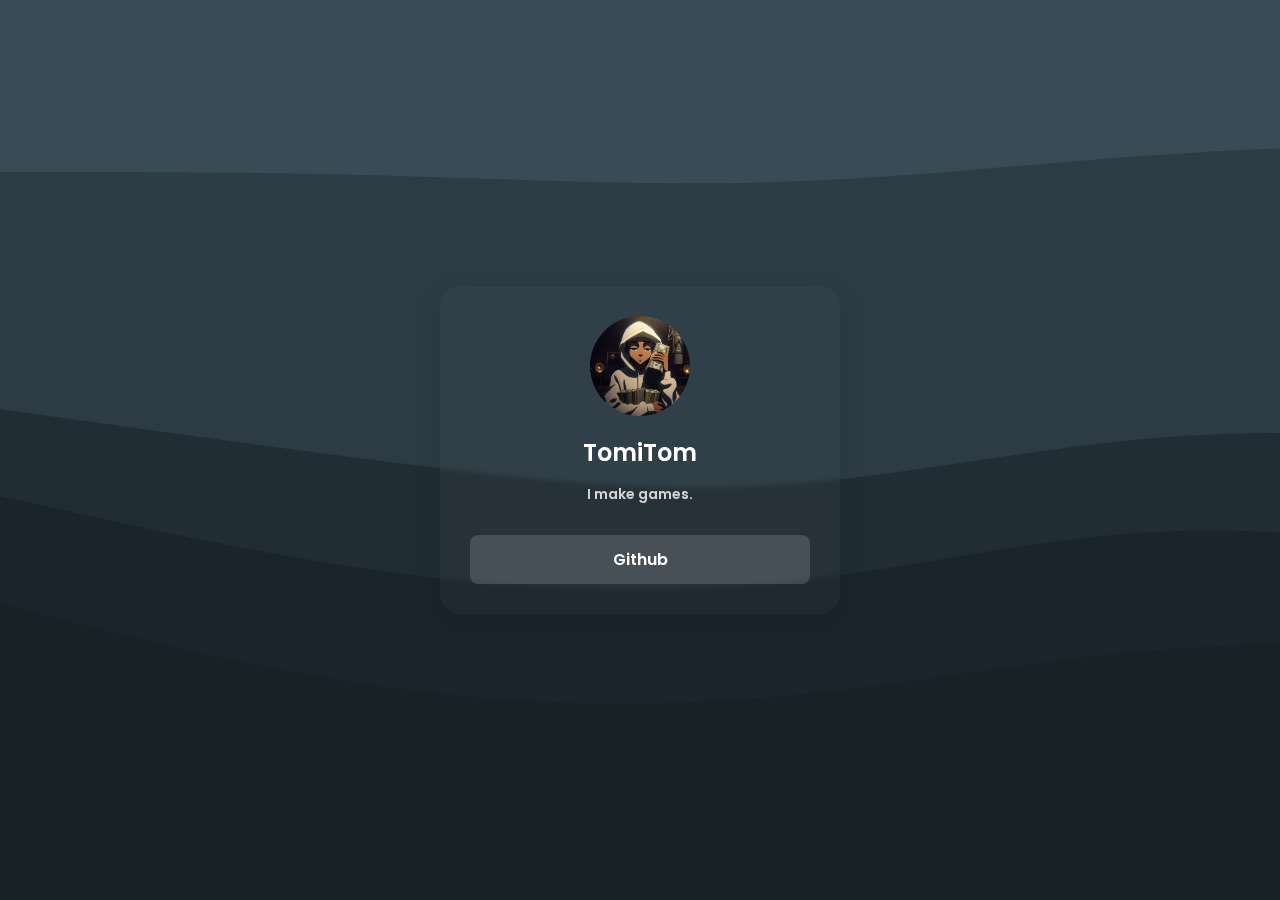
<file: index.html>
<!DOCTYPE html>
<html lang="en">
<head>
    <meta charset="UTF-8">
    <meta name="viewport" content="width=device-width, initial-scale=1.0">
    <title>TomiTom</title>
    <link rel="stylesheet" href="styles.css">
    <link rel="shortcut icon" href="PFP-Rounded.png" type="image/x-icon">
    <link href="https://fonts.googleapis.com/css2?family=Poppins:wght@400;600&display=swap" rel="stylesheet">
</head>
<body>
    <div class="container">
        <div class="profile-card">
            <img src="pfp.jpg" alt="Profile Picture" class="profile-pic">
            <h1 class="name">TomiTom</h1>
            <p class="bio">I make games.</p>
            <div class="links">
                <a href="https://github.com/DevTomiT" target="_blank" class="link">Github</a>
                <!-- <a href="https://example.com/link2" class="link">Link 2</a>
                <a href="https://example.com/link3" class="link">Link 3</a>
                <a href="https://example.com/link4" class="link">Link 4</a> -->
            </div>
        </div>
        </div>
    <script src="script.js"></script>
</body>
</html>
</file>
<file: styles.css>
/* General Styles */
body {
    font-family: 'Poppins', sans-serif;
    background-image: url(stacked-waves-haikei.svg);
    background-repeat: no-repeat;
    display: flex;
    justify-content: center;
    align-items: center;
    height: 100vh;
    margin: 0;
    user-select: none;
}

.container {
    width: 100%;
    max-width: 400px;
    padding: 20px;
}

/* Profile Card */
.profile-card {
    background: rgba(255, 255, 255, 0.025);
    backdrop-filter: blur(2.5px); /* Blur effect */
    border-radius: 20px;
    box-shadow: 0 10px 30px rgba(0, 0, 0, 0.1);
    padding: 30px;
    text-align: center;
}

.profile-pic {
    width: 100px;
    height: 100px;
    border-radius: 50%;
    /* border: 4px solid rgba(255, 255, 255, 0.3); */
    margin-bottom: -5px;
}

.name {
    font-size: 24px;
    font-weight: 600;
    margin-bottom: 10px;
    color: #fff;
}

.bio {

    font-size: 14px;
    font-weight: 550;
    color: rgba(255, 255, 255, 0.8); /* Semi-transparent text */
    margin-bottom: 30px;
}

/* Links */
.links {
    display: flex;
    flex-direction: column;
    gap: 10px;
}

.link {
    text-decoration: none;
    color: #fff;
    background: rgba(255, 255, 255, 0.15); /* Semi-transparent background */
    padding: 12px 25px;
    border-radius: 8px;
    font-size: 16px;
    font-weight: 600;
    transition: background 0.3s ease, transform 0.3s ease;
}

.link:hover {
    background: rgba(255, 255, 255, 0.3); /* Slightly more opaque on hover */
    transform: translateY(-3px);
}

.link:active {
    transform: translateY(0);
}
</file>
